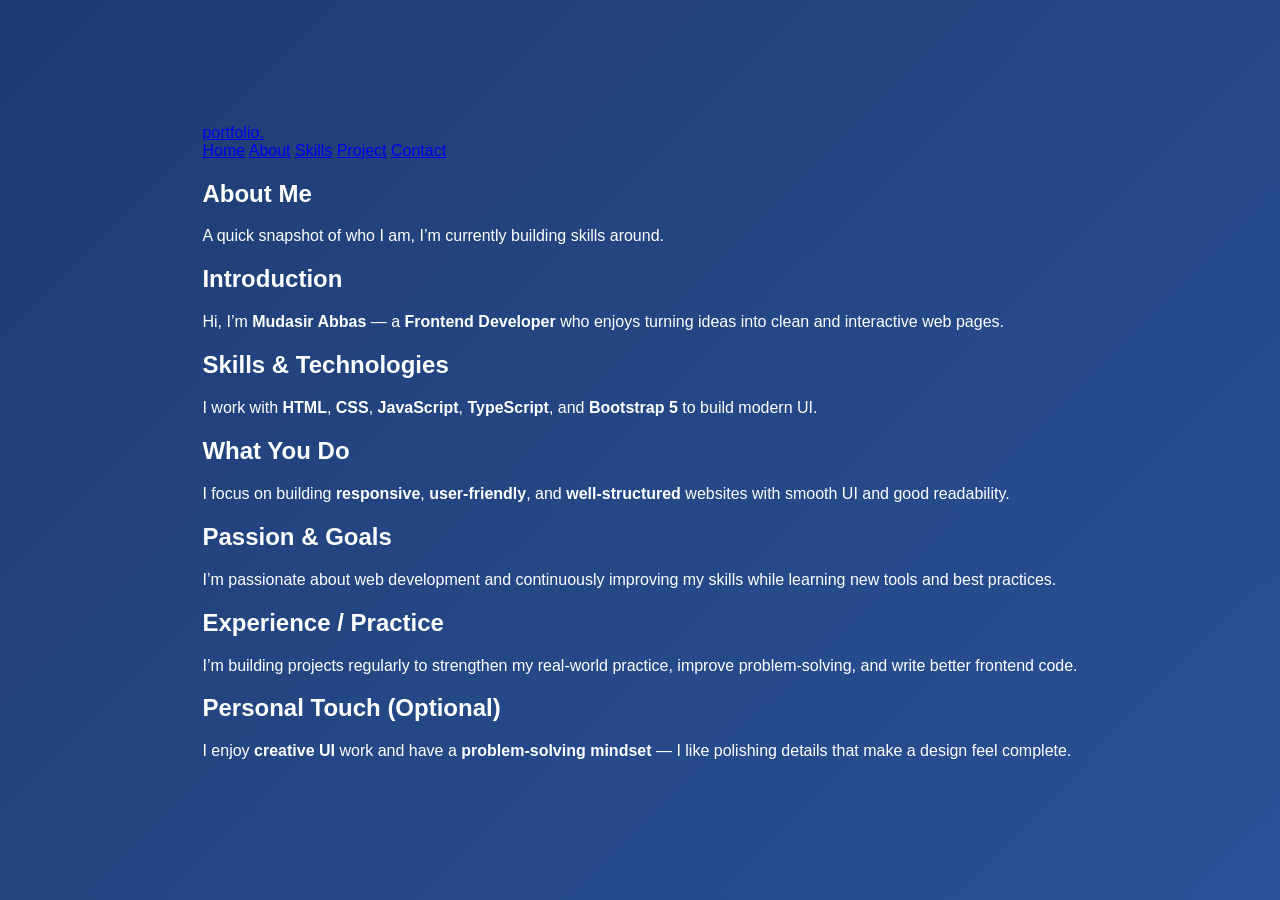
<file: About.html>
<!DOCTYPE html>
<html lang="en">


<head>
    <meta charset="UTF-8">
    <meta name="viewport" content="width=device-width, initial-scale=1.0">
    <title>About</title>
    <link rel="stylesheet" href="Style.css">
    <link rel="stylesheet" href="https://cdn.jsdelivr.net/npm/bootstrap-icons@1.13.1/font/bootstrap-icons.min.css">
</head>

<body>
    <div class="container" id="About.html">
        <header>
            <a href="#" class="logo">portfolio.</a>
            <nav class="navbar">
                <a href="Index.html">Home</a>
                <a href="About.html" class="active">About</a>
                <a href="Skills.html">Skills</a>
                <a href="Project.html">Project</a>
                <a href="Contact.html">Contact</a>
            </nav>
        </header>

        <section class="about-page">
            <div class="about-heading">
                <h1>About Me</h1>
                <p>
                    A quick snapshot of who I am, I’m currently building skills around.
                </p>
            </div>

            <div class="about-cards">
                <article class="about-card">
                    <h2>Introduction</h2>
                    <p>
                        Hi, I’m <strong>Mudasir Abbas</strong> — a <strong>Frontend Developer</strong> who enjoys
                        turning ideas
                        into clean and interactive web pages.
                    </p>
                </article>

                <article class="about-card">
                    <h2>Skills &amp; Technologies</h2>
                    <p>
                        I work with <strong>HTML</strong>, <strong>CSS</strong>, <strong>JavaScript</strong>,
                        <strong>TypeScript</strong>,
                        and <strong>Bootstrap 5</strong> to build modern UI.
                    </p>
                </article>

                <article class="about-card">
                    <h2>What You Do</h2>
                    <p>
                        I focus on building <strong>responsive</strong>, <strong>user-friendly</strong>, and
                        <strong>well-structured</strong>
                        websites with smooth UI and good readability.
                    </p>
                </article>

                <article class="about-card">
                    <h2>Passion &amp; Goals</h2>
                    <p>
                        I’m passionate about web development and continuously improving my skills while learning
                        new tools and best practices.
                    </p>
                </article>

                <article class="about-card">
                    <h2>Experience / Practice</h2>
                    <p>
                        I’m building projects regularly to strengthen my real-world practice, improve problem-solving,
                        and write better frontend code.
                    </p>
                </article>

                <article class="about-card">
                    <h2>Personal Touch (Optional)</h2>
                    <p>
                        I enjoy <strong>creative UI</strong> work and have a <strong>problem-solving mindset</strong> —
                        I like polishing
                        details that make a design feel complete.
                    </p>
                </article>
            </div>
        </section>
    </div>
</body>

</html>
</file>
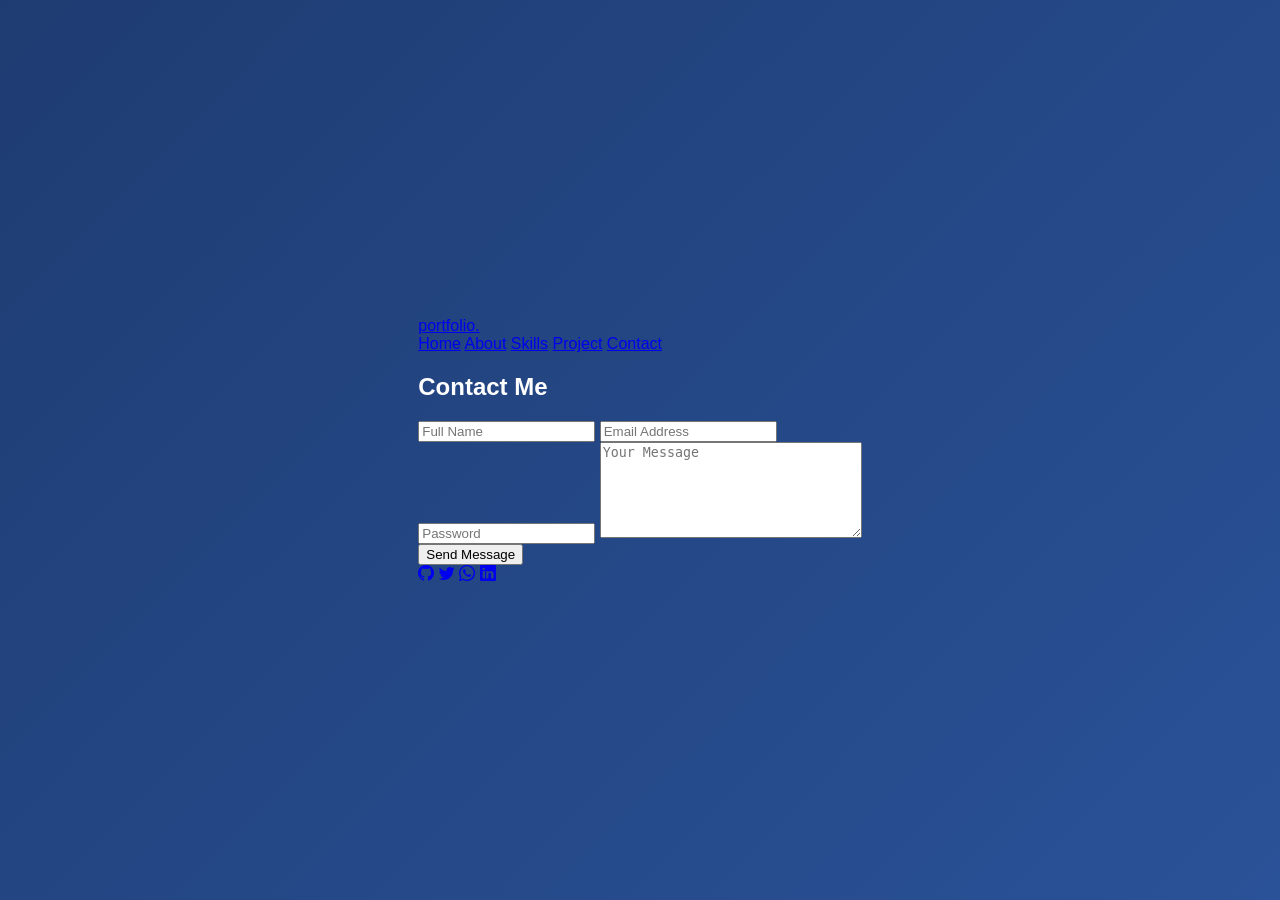
<file: Contact.html>
<!DOCTYPE html>
<html lang="en">

<head>
    <meta charset="UTF-8">
    <meta name="viewport" content="width=device-width, initial-scale=1.0">
    <title>Contact</title>
    <link rel="stylesheet" href="Style.css">
    <link rel="stylesheet" href="https://cdn.jsdelivr.net/npm/bootstrap-icons@1.13.1/font/bootstrap-icons.min.css">
</head>

<body>
    <div class="container">
        <header>
            <a href="#" class="logo">portfolio.</a>
            <nav class="navbar">
                <a href="Index.html">Home</a>
                <a href="About.html">About</a>
                <a href="Skills.html">Skills</a>
                <a href="Project.html">Project</a>
                <a href="Contact.html" class="active">Contact</a>
            </nav>
        </header>

        <section class="contact-page">
            <div class="page-heading">
                <h1>Contact Me</h1>
            </div>

            <form action="#" class="contact-form">
                <div class="input-box">
                    <input type="text" placeholder="Full Name" required>
                    <input type="email" placeholder="Email Address" required>
                </div>
                <input type="password" placeholder="Password" required>
                <textarea name="message" id="message" cols="30" rows="6" placeholder="Your Message" required></textarea>
                <div class="form-actions">
                    <input type="submit" value="Send Message" class="btn">
                    <div class="contact-social">
                        <a href="#https://github.com/mudasirabbas7205/Internship-Code-Alpha.git"><i
                                class="bi bi-github"></i></a>
                        <a href="#"><i class="bi bi-twitter"></i></a>
                        <a href="#"><i class="bi bi-whatsapp"></i></a>
                        <a href="#https://www.linkedin.com/in/mudasir-abbas-a800a031a?utm_
                                 source=share_via&utm_content=profile&utm_medium=member_android"><i
                                class="bi bi-linkedin"></i></a>
                    </div>
                </div>
            </form>
        </section>

    </div>
</body>

</html>
</file>
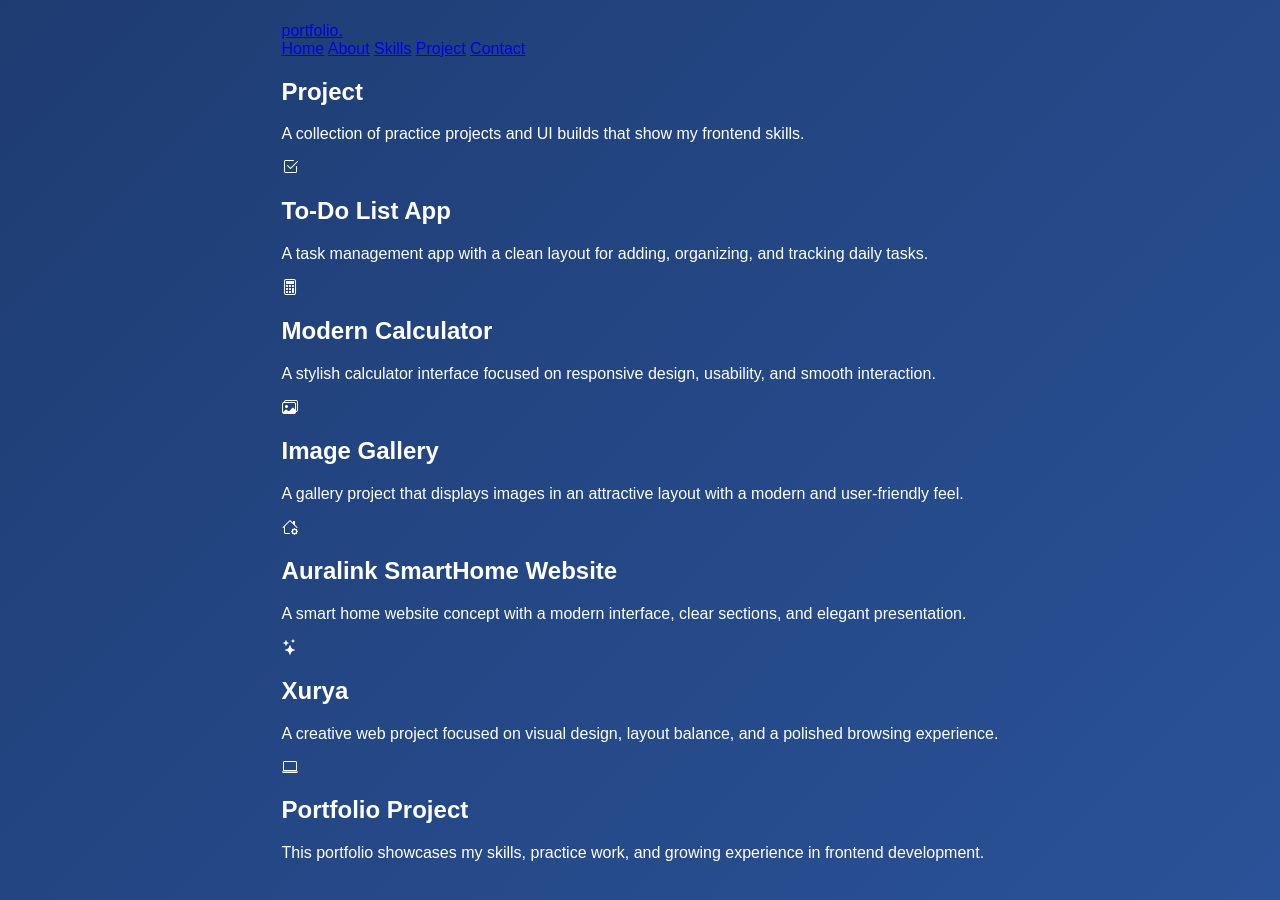
<file: Project.html>
<!DOCTYPE html>
<html lang="en">

<head>
    <meta charset="UTF-8">
    <meta name="viewport" content="width=device-width, initial-scale=1.0">
    <title>Project</title>
    <link rel="stylesheet" href="Style.css">
    <link rel="stylesheet" href="https://cdn.jsdelivr.net/npm/bootstrap-icons@1.13.1/font/bootstrap-icons.min.css">
</head>

<body>
    <div class="container" id="Project">
        <header>
            <a href="#" class="logo">portfolio.</a>
            <nav class="navbar">
                <a href="Index.html">Home</a>
                <a href="About.html">About</a>
                <a href="Skills.html">Skills</a>
                <a href="Project.html" class="active">Project</a>
                <a href="Contact.html">Contact</a>
            </nav>
        </header>

        <section class="projects-page">
            <div class="page-heading">
                <h1>Project</h1>
                <p>A collection of practice projects and UI builds that show my frontend skills.</p>
            </div>

            <div class="cards-grid">
                <article class="project-card card-ui">
                    <div class="project-icon"><i class="bi bi-check2-square"></i></div>
                    <h2>To-Do List App</h2>
                    <p>A task management app with a clean layout for adding, organizing, and tracking daily tasks.</p>
                </article>

                <article class="project-card card-ui">
                    <div class="project-icon"><i class="bi bi-calculator"></i></div>
                    <h2>Modern Calculator</h2>
                    <p>A stylish calculator interface focused on responsive design, usability, and smooth interaction.
                    </p>
                </article>

                <article class="project-card card-ui">
                    <div class="project-icon"><i class="bi bi-images"></i></div>
                    <h2>Image Gallery</h2>
                    <p>A gallery project that displays images in an attractive layout with a modern and user-friendly
                        feel.</p>
                </article>

                <article class="project-card card-ui">
                    <div class="project-icon"><i class="bi bi-house-gear"></i></div>
                    <h2>Auralink SmartHome Website</h2>
                    <p>A smart home website concept with a modern interface, clear sections, and elegant presentation.
                    </p>
                </article>

                <article class="project-card card-ui">
                    <div class="project-icon"><i class="bi bi-stars"></i></div>
                    <h2>Xurya</h2>
                    <p>A creative web project focused on visual design, layout balance, and a polished browsing
                        experience.</p>
                </article>

                <article class="project-card card-ui">
                    <div class="project-icon"><i class="bi bi-laptop"></i></div>
                    <h2>Portfolio Project</h2>
                    <p>This portfolio showcases my skills, practice work, and growing experience in frontend
                        development.</p>
                </article>
            </div>
        </section>
    </div>

</body>

</html>
</file>
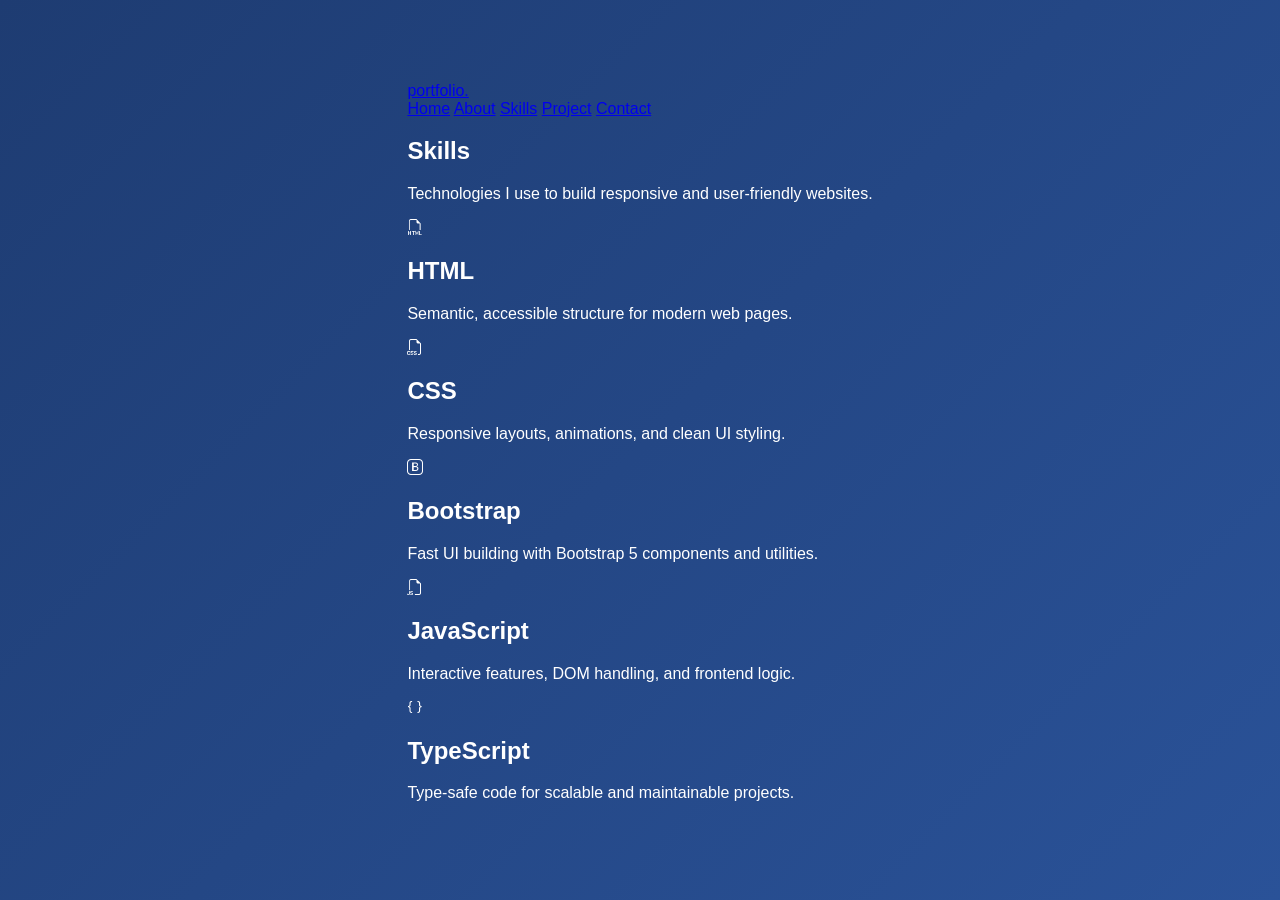
<file: Skills.html>
<!DOCTYPE html>
<html lang="en">

<head>
    <meta charset="UTF-8">
    <meta name="viewport" content="width=device-width, initial-scale=1.0">
    <title>Skills</title>
    <link rel="stylesheet" href="Style.css">
    <link rel="stylesheet" href="https://cdn.jsdelivr.net/npm/bootstrap-icons@1.13.1/font/bootstrap-icons.min.css">
</head>

<body>
    <div class="container">
        <header>
            <a href="#" class="logo">portfolio.</a>
            <nav class="navbar">
                <a href="Index.html">Home</a>
                <a href="About.html">About</a>
                <a href="Skills.html" class="active">Skills</a>
                <a href="Project.html">Project</a>
                <a href="Contact.html">Contact</a>
            </nav>
        </header>

        <section class="skills-page">
            <div class="page-heading">
                <h1>Skills</h1>
                <p>Technologies I use to build responsive and user-friendly websites.</p>
            </div>

            <div class="cards-grid">
                <article class="skill-card card-ui">
                    <div class="skill-icon"><i class="bi bi-filetype-html"></i></div>
                    <h2>HTML</h2>
                    <p>Semantic, accessible structure for modern web pages.</p>
                </article>

                <article class="skill-card card-ui">
                    <div class="skill-icon"><i class="bi bi-filetype-css"></i></div>
                    <h2>CSS</h2>
                    <p>Responsive layouts, animations, and clean UI styling.</p>
                </article>

                <article class="skill-card card-ui">
                    <div class="skill-icon"><i class="bi bi-bootstrap"></i></div>
                    <h2>Bootstrap</h2>
                    <p>Fast UI building with Bootstrap 5 components and utilities.</p>
                </article>

                <article class="skill-card card-ui">
                    <div class="skill-icon"><i class="bi bi-filetype-js"></i></div>
                    <h2>JavaScript</h2>
                    <p>Interactive features, DOM handling, and frontend logic.</p>
                </article>

                <article class="skill-card card-ui">
                    <div class="skill-icon"><i class="bi bi-braces"></i></div>
                    <h2>TypeScript</h2>
                    <p>Type-safe code for scalable and maintainable projects.</p>
                </article>
            </div>
        </section>
    </div>

</body>

</html>
</file>
<file: Style.css>
body {
    margin: 0;
    font-family: Arial, sans-serif;
    background: linear-gradient(135deg, #1e3c72, #2a5298);
    display: flex;
    justify-content: center;
    align-items: center;
    height: 100vh;
    color: #fff;
}

.player {
    background: #111;
    padding: 20px;
    border-radius: 15px;
    width: 320px;
    text-align: center;
    box-shadow: 0 10px 30px rgba(0, 0, 0, 0.5);
}

.song-info h3 {
    margin: 5px 0;
}

.song-info p {
    margin: 0;
    font-size: 14px;
    color: #aaa;
}

.controls button {
    background: #2a5298;
    border: none;
    padding: 10px 15px;
    margin: 10px;
    border-radius: 50%;
    color: white;
    cursor: pointer;
    font-size: 18px;
    transition: 0.3s;
}

.controls button:hover {
    background: #1e90ff;
}

input[type="range"] {
    width: 100%;
    margin: 10px 0;
}

.time {
    display: flex;
    justify-content: space-between;
    font-size: 12px;
}

.volume {
    margin-top: 10px;
}

#playlist {
    list-style: none;
    padding: 0;
    margin-top: 10px;
    max-height: 100px;
    overflow-y: auto;
}

#playlist li {
    padding: 5px;
    cursor: pointer;
    border-bottom: 1px solid #333;
}

#playlist li:hover {
    background: #222;
}

.add-songs {
    margin: 15px 0;
}

.file-label {
    background: #2a5298;
    color: white;
    padding: 8px 15px;
    border-radius: 20px;
    cursor: pointer;
    font-size: 14px;
    transition: 0.3s;
    display: inline-block;
}

.file-label:hover {
    background: #1e90ff;
}
</file>
